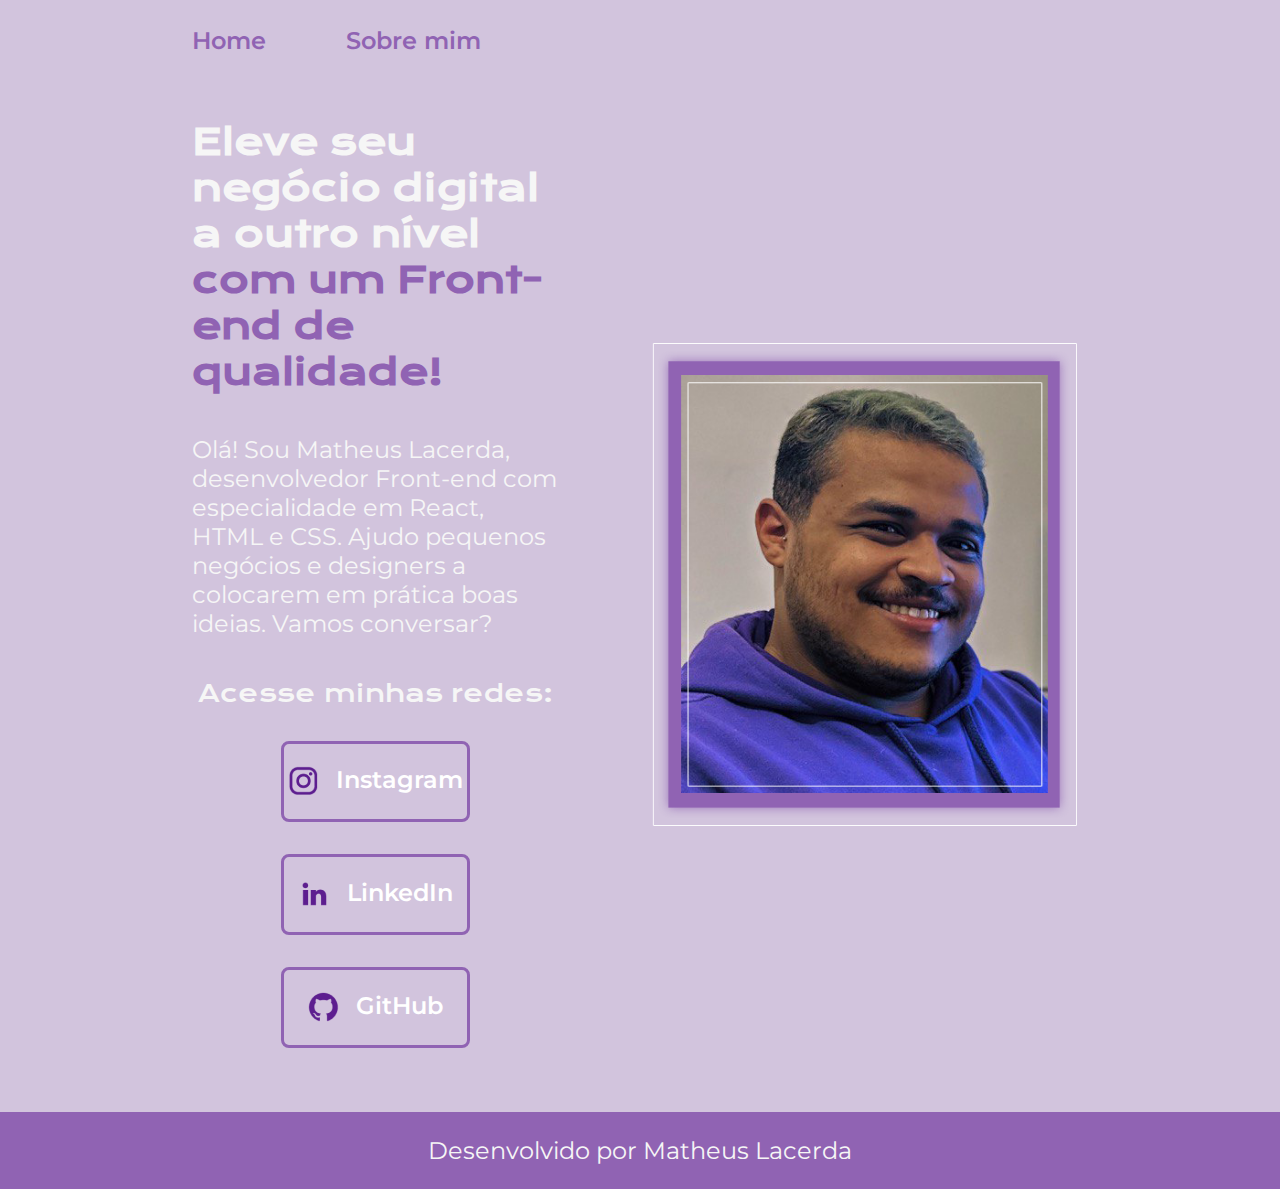
<file: index.html>
<!DOCTYPE html>
<html lang="pt-br">
<head>
    <meta charset="UTF-8">
    <meta http-equiv="X-UA-Compatible" content="IE=edge">
    <meta name="viewport" content="width=device-width, initial-scale=1.0">
    <title>Document</title>
    <link rel="stylesheet" href="./styles/style.css">
</head>
<body>
    <header class="cabecalho">
        <nav class="cabecalho__menu">
            <a class="cabecalho__menu__link" href="index.html">Home</a>
            <a class="cabecalho__menu__link" href="about.html">Sobre mim</a>
        </nav>
    </header>
    <main class="apresentacao">
        <section class="apresentacao__conteudo">
            <h1 class="apresentacao__conteudo__titulo">Eleve seu negócio digital a outro nível <strong class="titulo-destaque">com um Front-end de qualidade!</strong></h1>
            <p class="apresentacao__conteudo__texto">Olá! Sou Matheus Lacerda, desenvolvedor Front-end com especialidade em React, HTML e CSS. Ajudo pequenos negócios e designers a colocarem em prática boas ideias. Vamos conversar?</p>
            <div class="apresentacao__links">
                <h2 class="apresentacao__links__subtitulo">Acesse minhas redes:</h2>
                <a class="apresentacao__links__link" href="https://instagram.com/m4theuslacerda">
                    <img src="./assets/instagram.png">
                    Instagram
                </a>
                <a class="apresentacao__links__link" href="https://www.linkedin.com/in/lacerdamatheus/">
                    <img src="./assets/linkedin.png">
                    LinkedIn
                </a>
                <a class="apresentacao__links__link" href="https://github.com/matheusvlacerda">
                    <img src="./assets/github.png">
                    GitHub
                </a>
            </div>
        </section>
        <img class="apresentacao__imagem" src="./assets/imagem.png" alt="Olá!">
    </main>
    <footer class="rodape">
        <p>Desenvolvido por Matheus Lacerda</p>
    </footer>
</body>
</html>
</file>
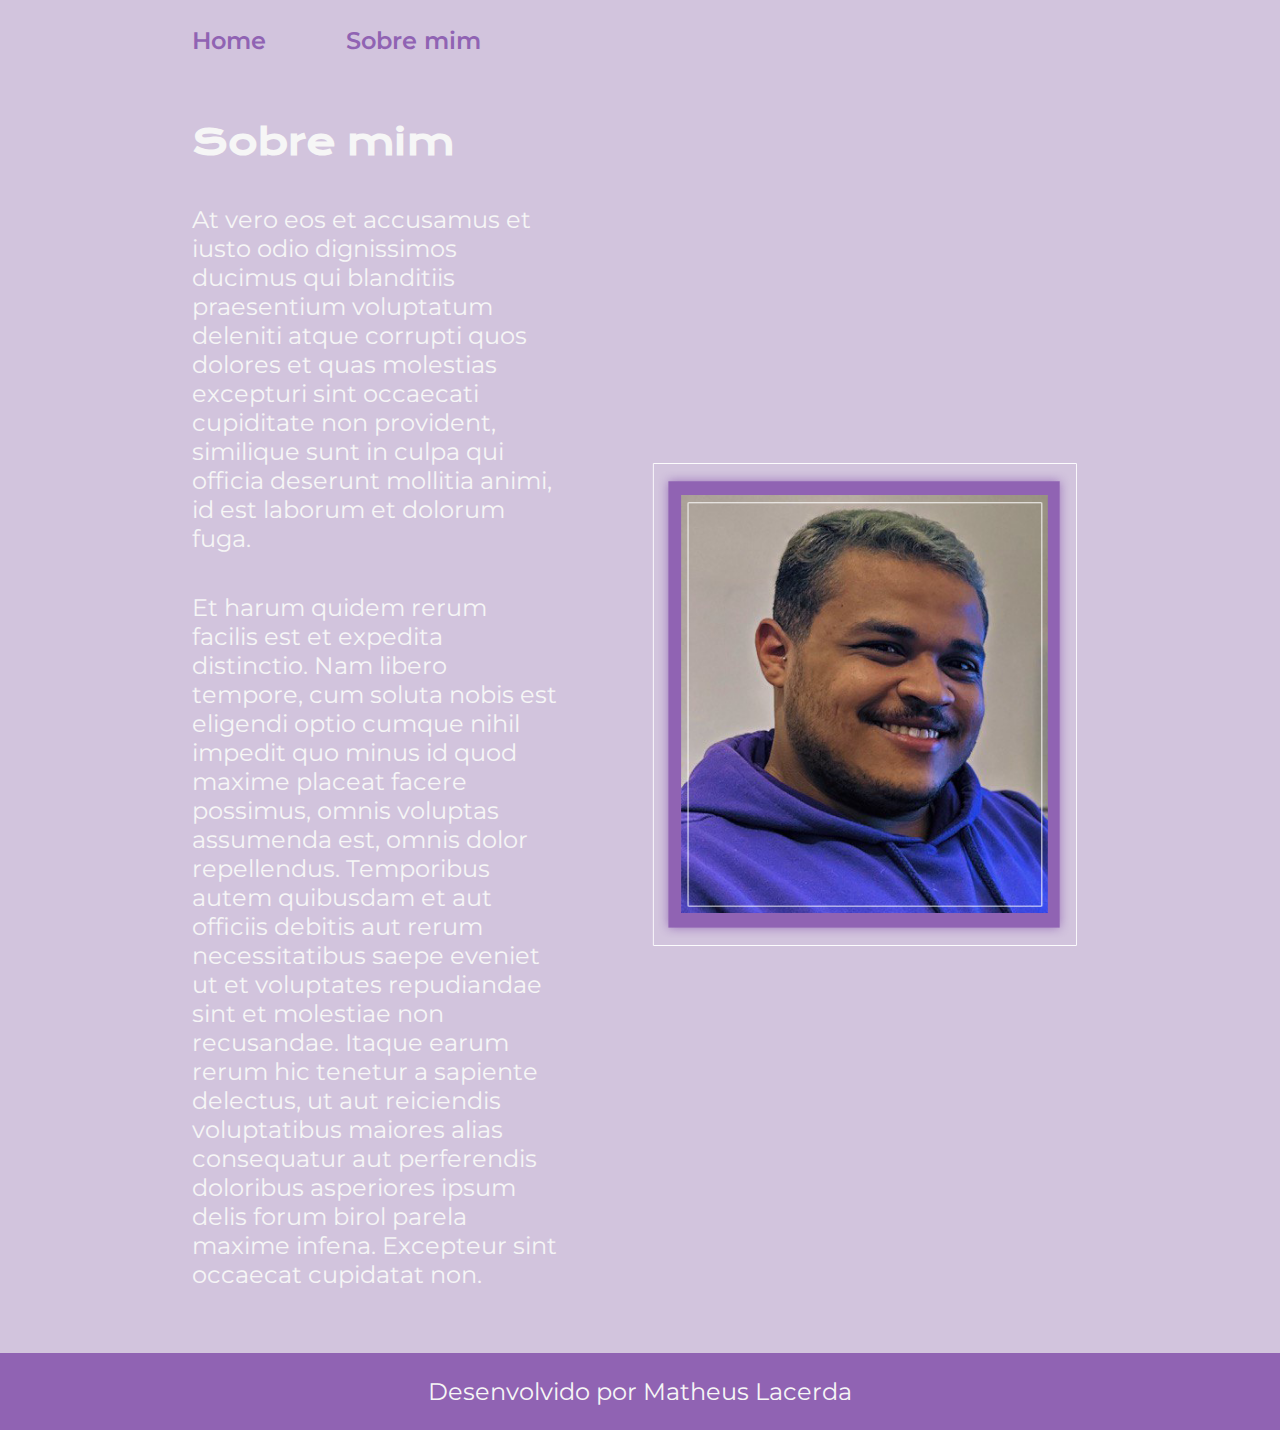
<file: about.html>
<!DOCTYPE html>
<html lang="pt-br">
<head>
    <meta charset="UTF-8">
    <meta name="viewport" content="width=device-width, initial-scale=1.0">
    <title>Sobre mim</title>
    <link rel="stylesheet" href="./styles/style.css">
</head>
<body>
    <header class="cabecalho">
        <nav class="cabecalho__menu">
            <a class="cabecalho__menu__link" href="index.html">Home</a>
            <a class="cabecalho__menu__link" href="about.html">Sobre mim</a>
        </nav>
    </header>

    <main class="apresentacao">
        <section class="apresentacao__conteudo">
            <h1 class="apresentacao__conteudo__titulo">Sobre mim</h1>
            <p class="apresentacao__conteudo__texto">At vero eos et accusamus et iusto odio dignissimos ducimus qui blanditiis praesentium voluptatum deleniti atque corrupti quos dolores et quas molestias excepturi sint occaecati cupiditate non provident, similique sunt in culpa qui officia deserunt mollitia animi, id est laborum et dolorum fuga.</p>
            <p class="apresentacao__conteudo__texto">Et harum quidem rerum facilis est et expedita distinctio. Nam libero tempore, cum soluta nobis est eligendi optio cumque nihil impedit quo minus id quod maxime placeat facere possimus, omnis voluptas assumenda est, omnis dolor repellendus. Temporibus autem quibusdam et aut officiis debitis aut rerum necessitatibus saepe eveniet ut et voluptates repudiandae sint et molestiae non recusandae. Itaque earum rerum hic tenetur a sapiente delectus, ut aut reiciendis voluptatibus maiores alias consequatur aut perferendis doloribus asperiores ipsum delis forum birol parela maxime infena. Excepteur sint occaecat cupidatat non.</p>
        </section>
        <img class="apresentacao__imagem" src="./assets/imagem.png" alt="Olá!">
    </main>

    <footer class="rodape">
        <p>Desenvolvido por Matheus Lacerda</p>
    </footer>
</body>
</html>
</file>
<file: styles/style.css>
@import url('https://fonts.googleapis.com/css2?family=Krona+One&family=Montserrat&display=swap');

* {
    margin: 0;
    padding: 0;
}

body {
    box-sizing: border-box;
    background-color: #d2c4dd;
    color: #f6f6f6;
}

.cabecalho {
    padding: 2% 0 0 15%;
}

.cabecalho__menu {
    display: flex;
    gap: 80px;
}

.cabecalho__menu__link {
    color:#9063b3;
    font-family: "Montserrat", sans-serif;
    font-size: 1.5rem;
    font-weight: 600;
    text-decoration: none;
}

.cabecalho__menu__link:hover {
    color: #431269;
    transition: 0.3s;
}

.titulo-destaque {
    color: #9063b3;
}

.apresentacao {
    padding: 5% 15%;
    display: flex;
    align-items: center;
    justify-content: space-between;
    gap: 82px;
}

.apresentacao__conteudo {
    width: 50%;
    display: flex;
    flex-direction: column;
    gap: 40px;
}

.apresentacao__conteudo__titulo {
    font-size: 2.25rem;
    font-family: "Krona One", sans-serif;
}

.apresentacao__conteudo__texto {
    font-size: 1.5rem;
    font-family: "Montserrat", sans-serif;
}

.apresentacao__links {
    display: flex;
    flex-direction: column;
    justify-content: space-between;
    align-items: center;
    gap: 32px;
}

.apresentacao__links__subtitulo {
    font-family: "Krona One", sans-serif;
    font-weight: 400;
    font-size: 1.5rem;
}

.apresentacao__links__link {
    display: flex;
    justify-content: center;
    gap: 16px;
    width: 50%;
    text-align: center;
    border: 3px solid #9063b3;
    border-radius: 8px;
    font-size: 1.5rem;
    font-weight: 600;
    padding: 21.5px 0;
    text-decoration: none;
    color: white;
    font-family: "Montserrat", sans-serif;
}

.apresentacao__links__link:hover {
    background-color: #ece4f2;
    color: #9063b3;
    transition: 0.3s;
}

.apresentacao__imagem {
    width: 50%;
}

.rodape {
    padding: 24px;
    color:#f6f6f6;
    background-color: #9063b3;
    text-align: center;
    font-family: "Montserrat", sans-serif;
    font-size: 1.5rem;
    font-weight: 400;
}

@media (max-width: 1200px) {

    .cabecalho {
        padding: 10%;
    }

    .cabecalho__menu {
        justify-content: center;
    }

    .apresentacao {
        flex-direction: column-reverse;
        padding: 5%;
    }

    .apresentacao__conteudo {
        width: auto;
    }
}
</file>
